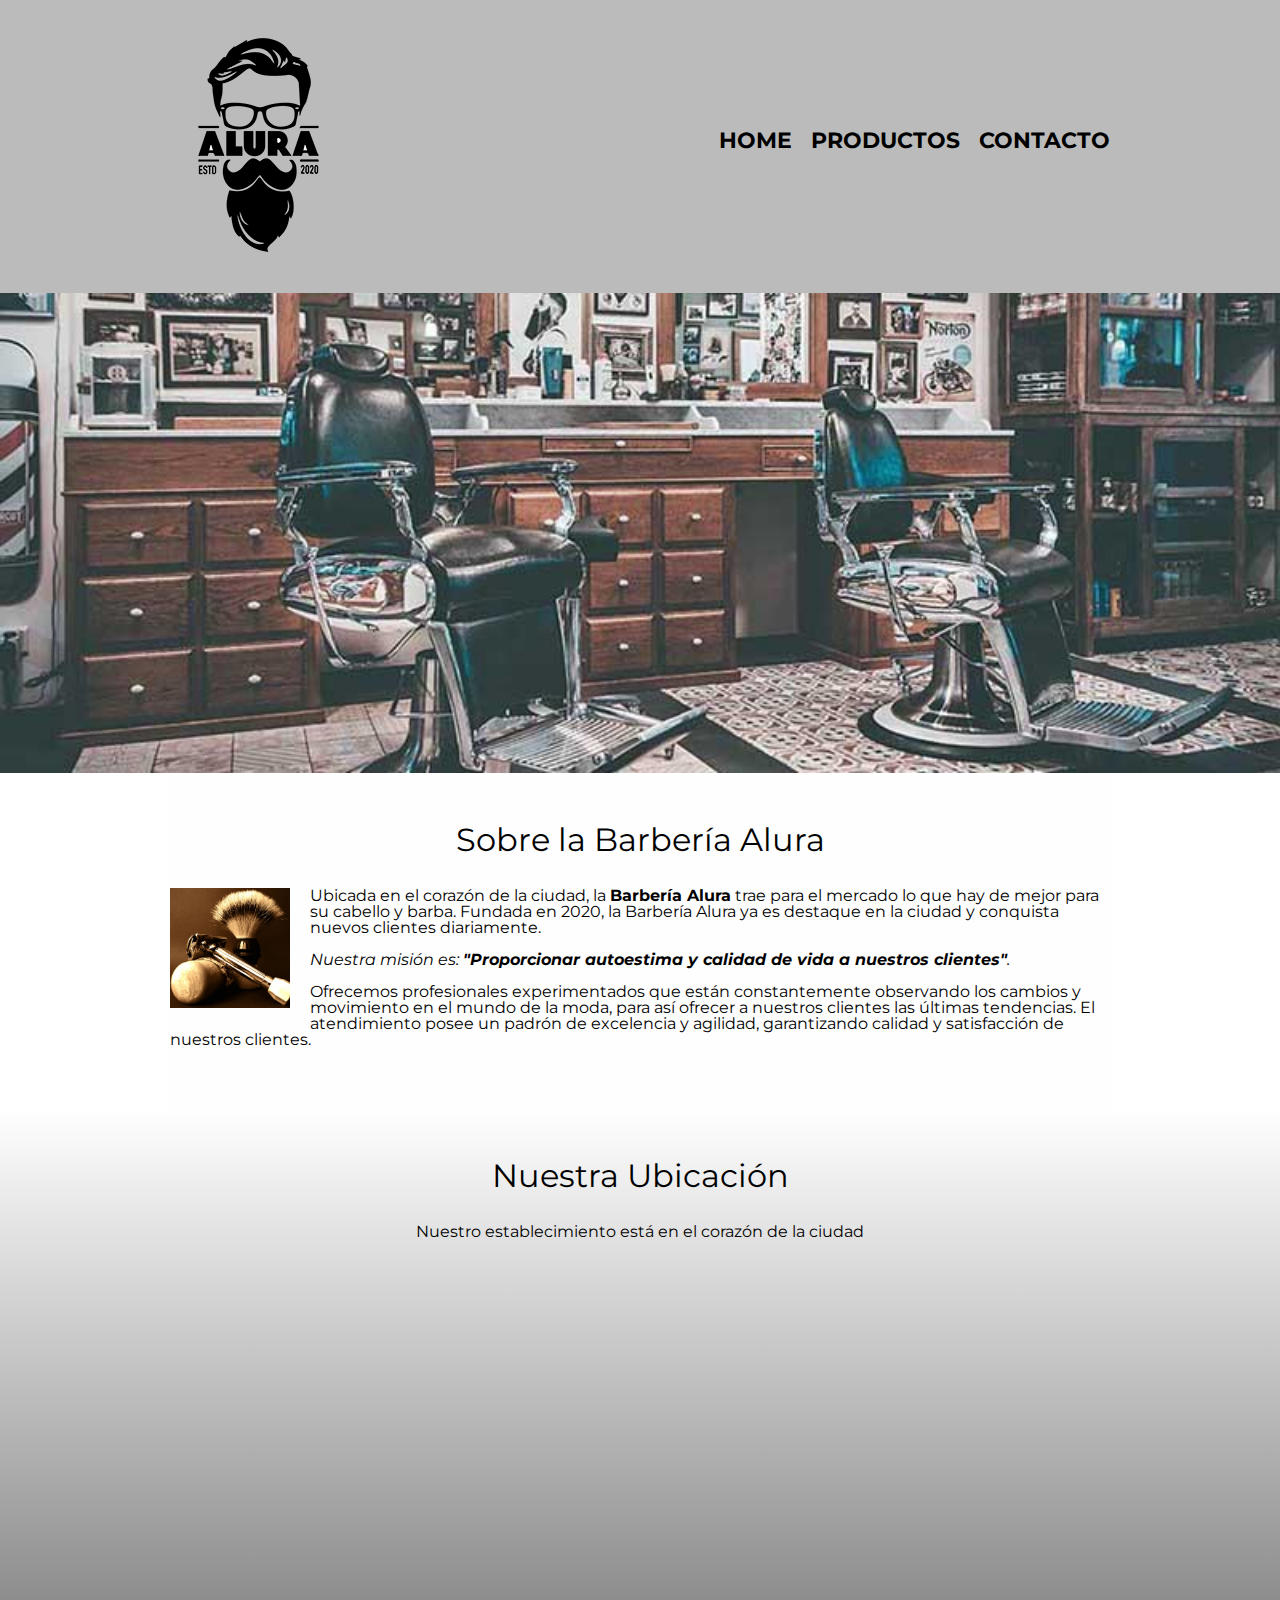
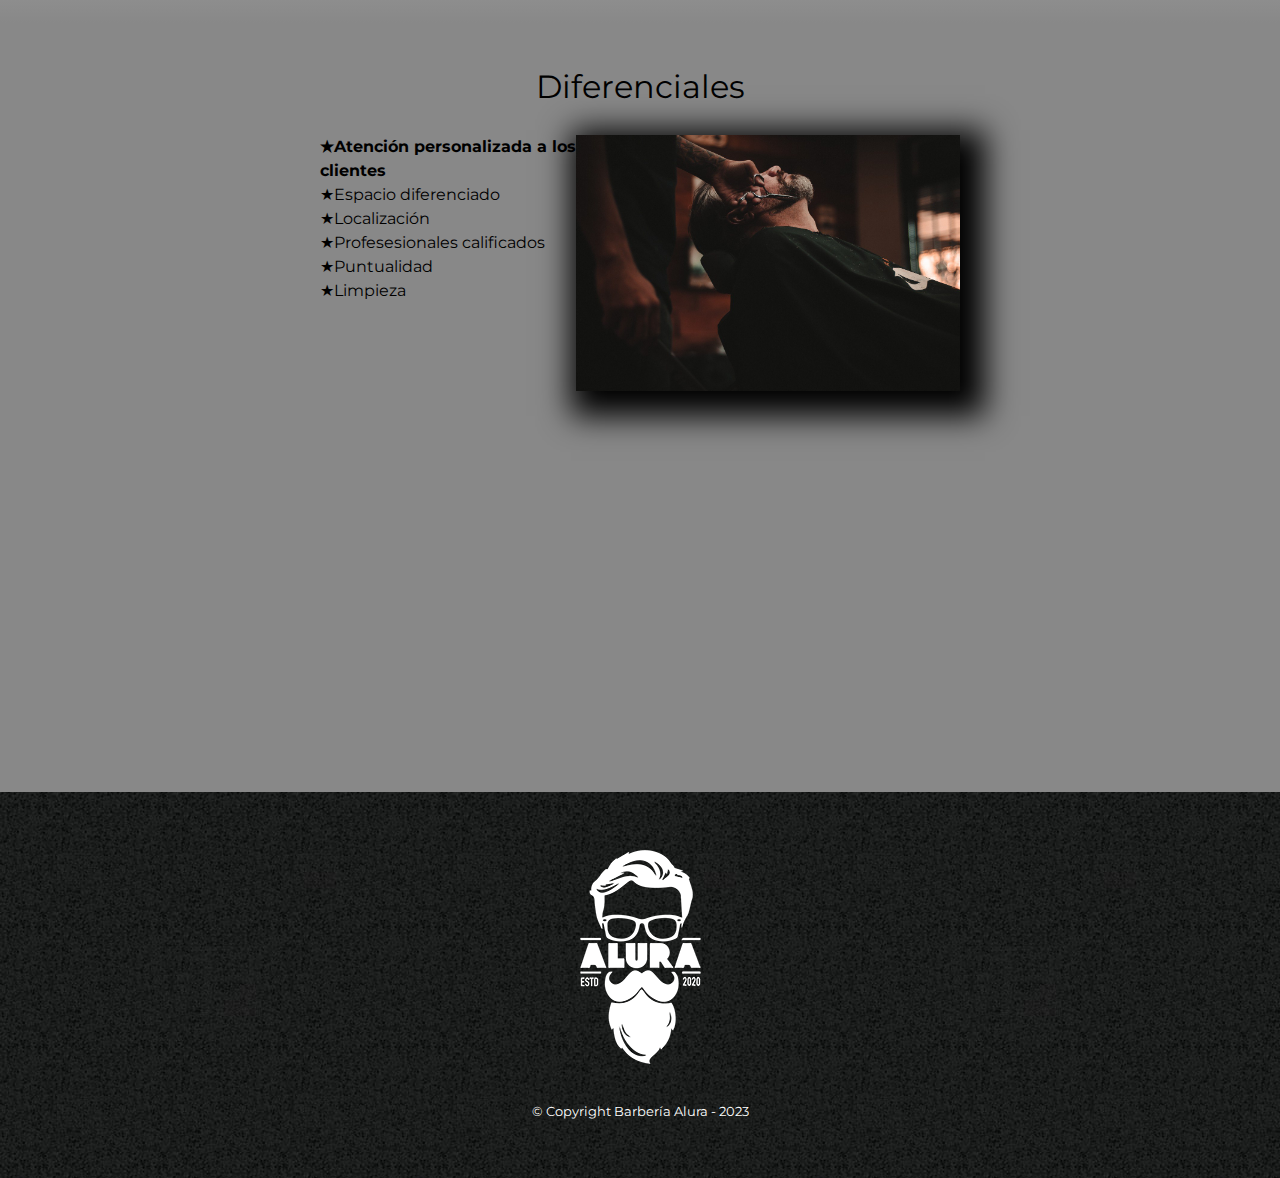
<file: index.html>
<!DOCTYPE html>
<html lang="es">
<head>
    <meta charset="UTF-8">
    <meta http-equiv="X-UA-Compatible" content="IE=edge">
    <meta name="viewport" content="width=device-width, initial-scale=1.0">
    <title>Barbería Alura</title>
    <link rel="stylesheet" href="./src/css/reset.css">
    <link rel="stylesheet" href="./src/css/style.css">
    <link rel="preconnect" href="https://fonts.googleapis.com">
    <link rel="preconnect" href="https://fonts.gstatic.com" crossorigin>
    <link href="https://fonts.googleapis.com/css2?family=Montserrat:wght@300&display=swap" rel="stylesheet">
</head>
<body>
    <header>
        <div class="caja">
            <h1><img src="./src/assets/logo.png"></h1>
            <nav>
                <ul>
                    <li><a href="./index.html">Home</a></li>
                    <li><a href="./productos.html">Productos</a></li>
                    <li><a href="./contacto.html">Contacto</a></li>
                </ul>
            </nav>
        </div>
    </header>
    <img class="banner" src="./src/assets/banner.jpg">
    <main>
        <section class="principal">

            <h2 class="titulo-principal">Sobre la Barbería Alura</h2>

            <img src="./src/assets/utensilios.jpg" alt="utensilios" class="utensilios">
    
            <p>Ubicada en el corazón de la ciudad, la <strong>Barbería Alura</strong> trae para el mercado lo que hay de mejor para su cabello y barba. Fundada en 2020, la Barbería Alura ya es destaque en la ciudad y conquista nuevos clientes diariamente.</p>
    
            <p id="mision"><em>Nuestra misión es: <strong>"Proporcionar autoestima y calidad de vida a nuestros clientes"</strong>.</em></p>
    
            <p>Ofrecemos profesionales experimentados que están constantemente observando los cambios y movimiento en el mundo de la moda, para así ofrecer a nuestros clientes las últimas tendencias. El atendimiento posee un padrón de excelencia y agilidad, garantizando calidad y satisfacción de nuestros clientes.</p> 
    
        </section>
        <section class="mapa">
            <h3 class="titulo-principal">Nuestra Ubicación</h3>
            <p>Nuestro establecimiento está en el corazón de la ciudad</p>
            <div class="mapa-contenido">
                <iframe src="https://www.google.com/maps/embed?pb=!1m18!1m12!1m3!1d3656.4289779950755!2d-46.63605992532567!3d-23.588943462604906!2m3!1f0!2f0!3f0!3m2!1i1024!2i768!4f13.1!3m3!1m2!1s0x94ce5a2b2ed7f3a1%3A0xab35da2f5ca62674!2sCaelum%20-%20Education%20and%20Innovation!5e0!3m2!1ses-419!2smx!4v1682387944726!5m2!1ses-419!2smx" width="100%" height="300px" style="border:0;" allowfullscreen="" loading="lazy" referrerpolicy="no-referrer-when-downgrade"></iframe>
            </div>
        </section>
        <section class="diferenciales">
    
            <h3 class="titulo-principal">Diferenciales</h3>
            <div class="contenido-diferenciales">
                <ul class="lista-diferenciales">
                    <li class="items">Atención personalizada a los clientes</li>
                    <li class="items">Espacio diferenciado</li>
                    <li class="items">Localización</li>
                    <li class="items">Profesesionales calificados</li>
                    <li class="items">Puntualidad</li>
                    <li class="items">Limpieza</li>
                </ul><img src="./src/assets/diferenciales.jpg" class="imagen-diferenciales">
            </div>
            <div class="video">
                <iframe width="100%" height="315" src="https://www.youtube.com/embed/wcVVXUV0YUY" title="YouTube video player" frameborder="0" allow="accelerometer; autoplay; clipboard-write; encrypted-media; gyroscope; picture-in-picture; web-share" allowfullscreen></iframe>
            </div>
        </section>        
    </main>
    
    <footer>
        <img src="./src/assets/logo-blanco.png" alt="alura">
        <p class="copyright">&copy Copyright Barbería Alura - 2023</p>
    </footer>
</body>
</html>
</file>
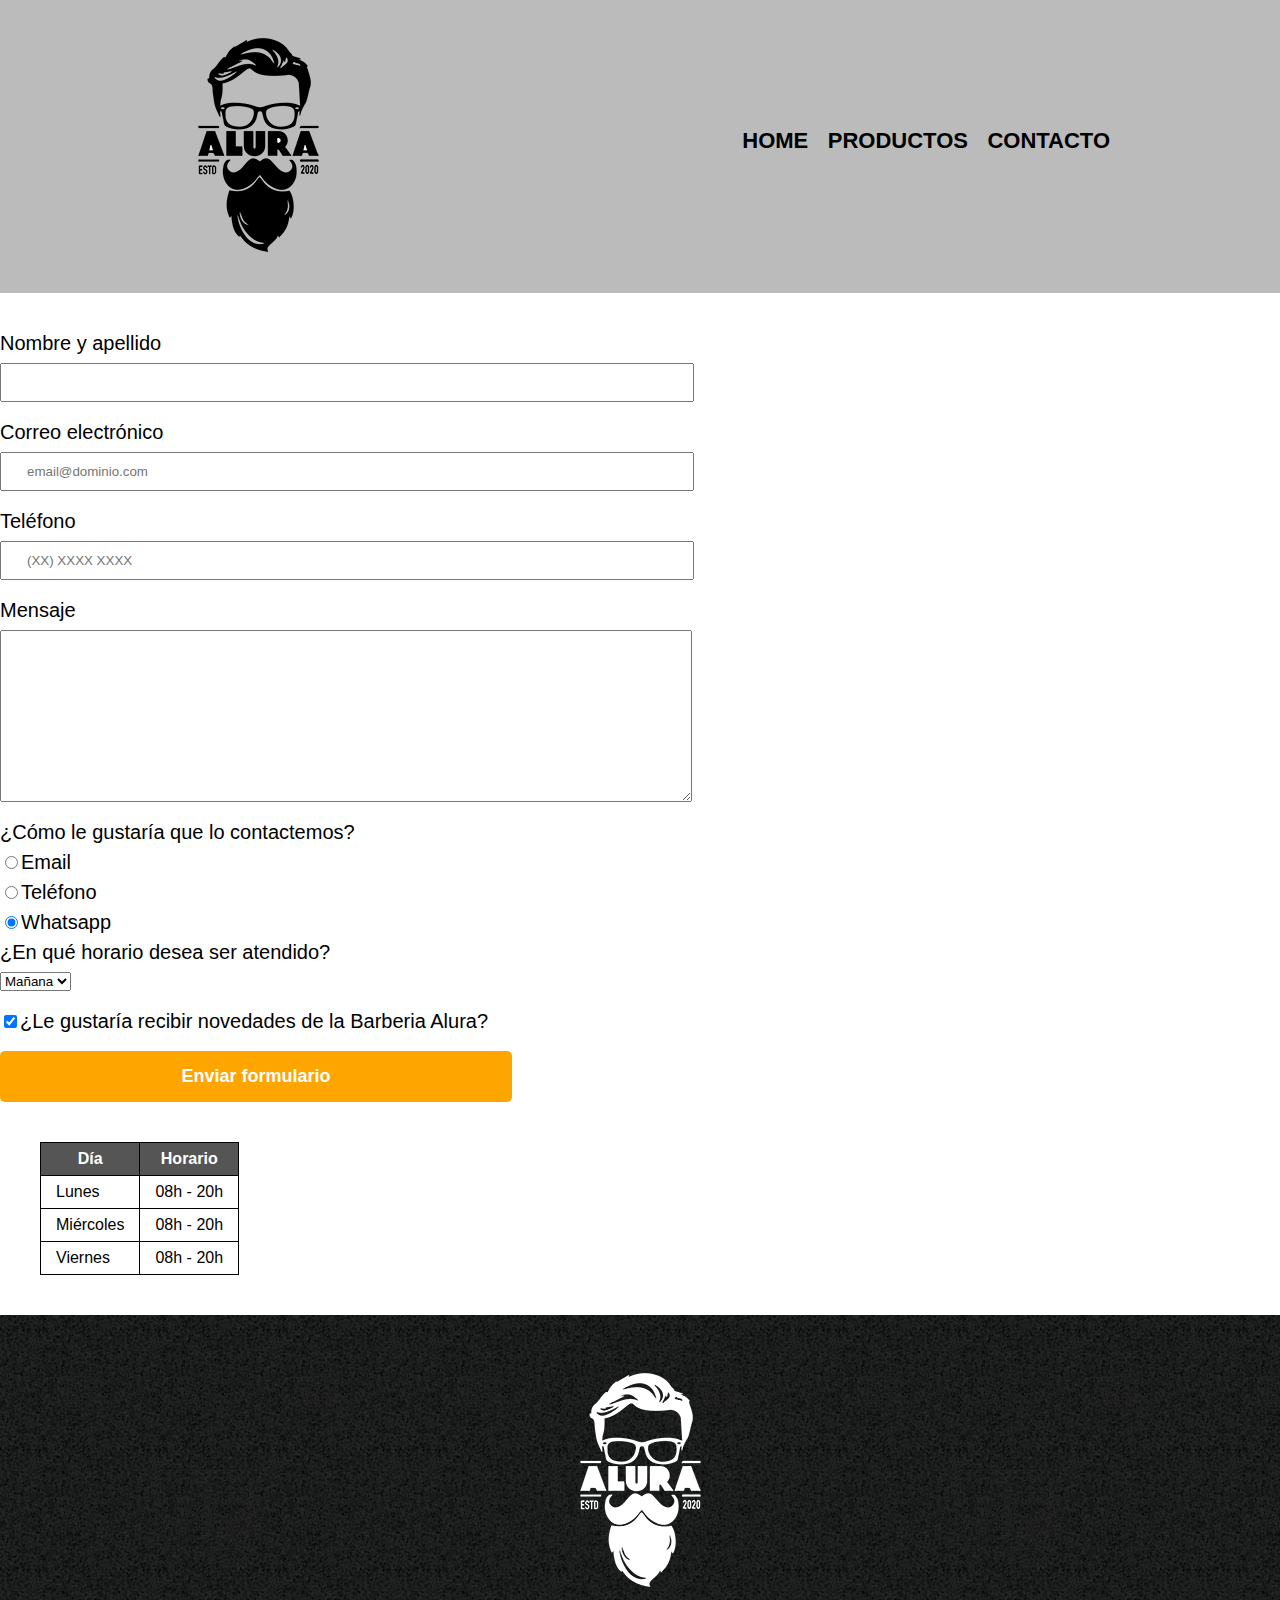
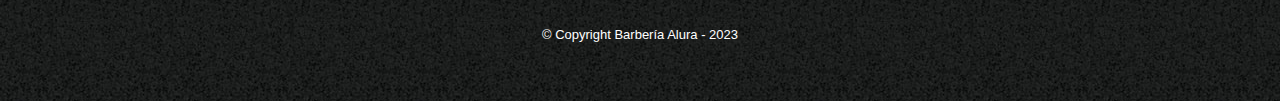
<file: contacto.html>
<!DOCTYPE html>
<html lang="es">
<head>
    <meta charset="UTF-8">
    <meta http-equiv="X-UA-Compatible" content="IE=edge">
    <meta name="viewport" content="width=device-width, initial-scale=1.0">
    <title>Contacto - Barberia Alura</title>
    <link rel="stylesheet" href="./src/css/reset.css">
    <link rel="stylesheet" href="./src/css/style.css">
</head>
<body>
    <header>
        <div class="caja">
            <h1><img src="./src/assets/logo.png"></h1>
            <nav>
                <ul>
                    <li><a href="./index.html">Home</a></li>
                    <li><a href="./productos.html">Productos</a></li>
                    <li><a href="./contacto.html">Contacto</a></li>
                </ul>
            </nav>
        </div>
    </header>
    <main>
        <form action="">
            <label for="nombre">Nombre y apellido</label>
            <input type="text" id="nombre" class="input-padron" required>
            <label for="correo">Correo electrónico</label>
            <input type="email" id="correo" class="input-padron" required placeholder="email@dominio.com">
            <label for="telefono">Teléfono</label>
            <input type="tel" id="telefono" class="input-padron" required placeholder="(XX) XXXX XXXX">
            <label for="mensaje">Mensaje</label>
            <textarea name="" id="mensaje" cols="70" rows="10" class="input-padron" required></textarea>

            <fieldset>
                <legend>¿Cómo le gustaría que lo contactemos?</legend>
                
                <label for="radio-email"><input type="radio" name="contacto" value="email" id="radio-email">Email</label>
                <label for="radio-telefono"><input type="radio" name="contacto" value="telefono" id="radio-telefono">Teléfono</label>
                <label for="radio-whatsapp"><input type="radio" name="contacto" value="whatsapp" id="radio-whatsapp" checked>Whatsapp</label>
            </fieldset>
            <fieldset>
                <legend>¿En qué horario desea ser atendido?</legend>

                <select name="" id="">
                    <option value="">Mañana</option>
                    <option value="">Tarde</option>
                    <option value="">Noche</option>
                </select>
            </fieldset>

            <label class="checkbox"><input type="checkbox" name="" id="" checked>¿Le gustaría recibir novedades de la Barberia Alura?</label>
            
            <input type="submit" value="Enviar formulario" class="enviar">
        </form>
        <table>
            <thead>
                <tr>
                    <th>Día</th>
                    <th>Horario</th>
                </tr>
            </thead>
            <tbody>
                <tr>
                    <td>Lunes</td>
                    <td>08h - 20h</td>
                </tr>
                <tr>
                    <td>Miércoles</td>
                    <td>08h - 20h</td>
                </tr>
                <tr>
                    <td>Viernes</td>
                    <td>08h - 20h</td>
                </tr>
            </tbody>
        </table>
    </main>
    <footer>
        <img src="./src/assets/logo-blanco.png" alt="alura">
        <p class="copyright">&copy Copyright Barbería Alura - 2023</p>
    </footer>
</body>
</html>
</file>
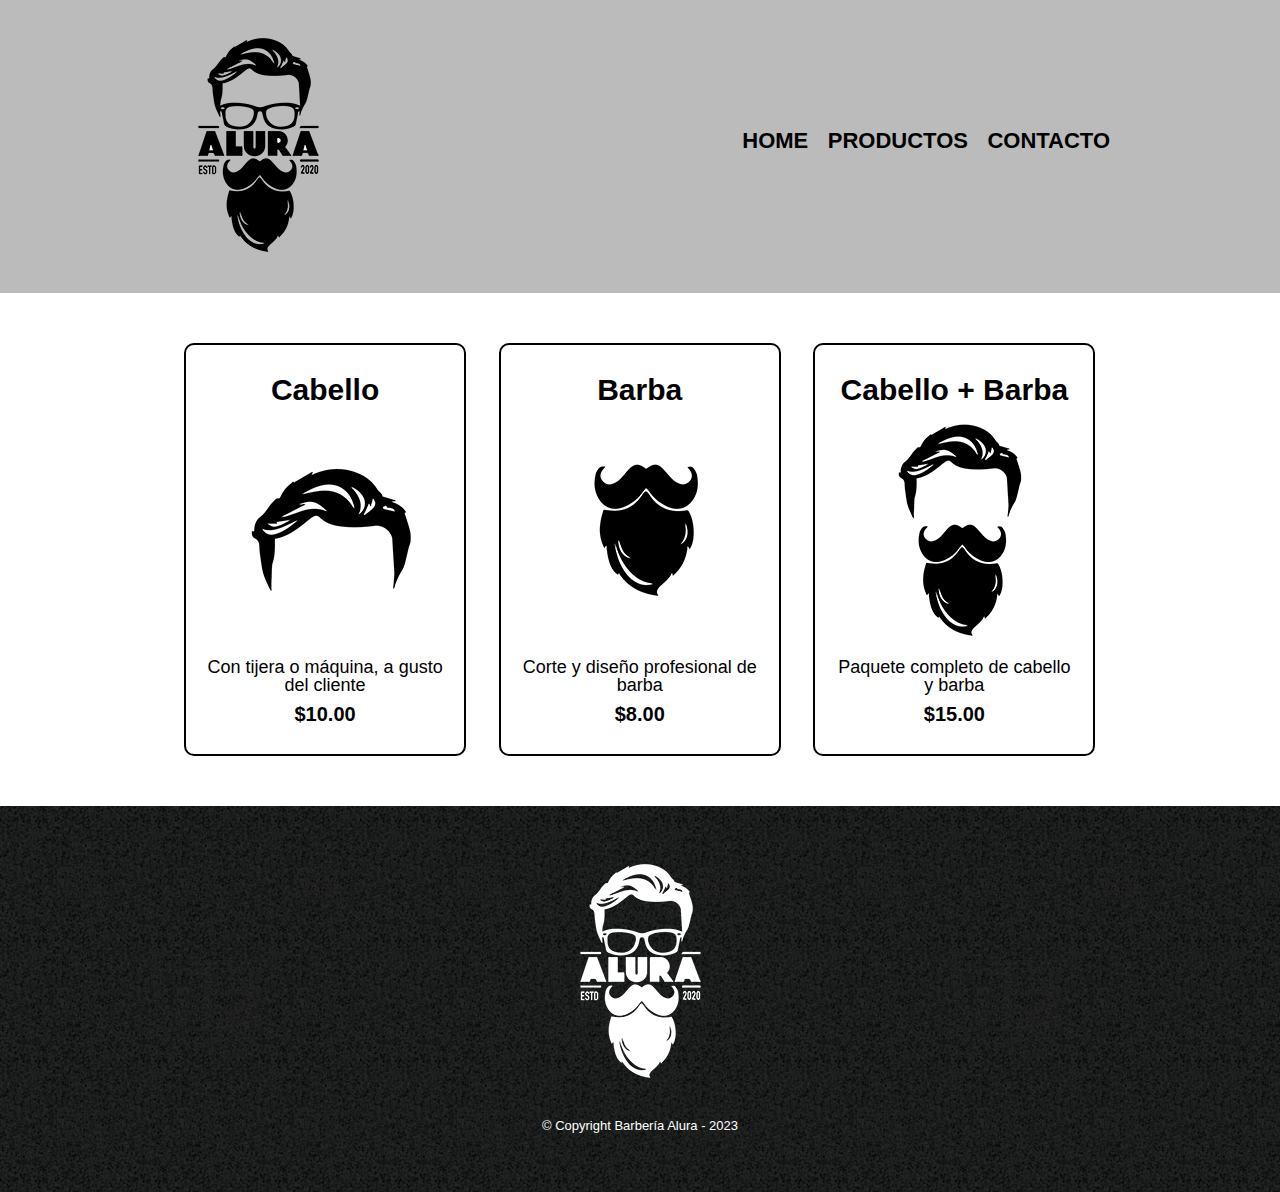
<file: productos.html>
<!DOCTYPE html>
<html lang="es">
<head>
    <meta charset="UTF-8">
    <meta http-equiv="X-UA-Compatible" content="IE=edge">
    <meta name="viewport" content="width=device-width, initial-scale=1.0">
    <title>Productos - Barbería Alura</title>
    <link rel="stylesheet" href="./src/css/reset.css">
    <link rel="stylesheet" href="./src/css/style.css">
</head>
<body>
    <header>
        <div class="caja">
            <h1><img src="./src/assets/logo.png"></h1>
            <nav>
                <ul>
                    <li><a href="./index.html">Home</a></li>
                    <li><a href="./productos.html">Productos</a></li>
                    <li><a href="./contacto.html">Contacto</a></li>
                </ul>
            </nav>
        </div>
    </header>
    <main>
        <ul class="productos">
            <li>
                <h2>Cabello</h2>
                <img src="./src/assets/cabello.jpg" alt="cabello">
                <p class="producto-descripcion">Con tijera o máquina, a gusto del cliente</p>
                <p class="producto-precio">$10.00</p>
            </li>
            <li>
                <h2>Barba</h2>
                <img src="./src/assets/barba.jpg" alt="barba">
                <p class="producto-descripcion">Corte y diseño profesional de barba</p>
                <p class="producto-precio">$8.00</p>
                
            </li>
            <li>
                <h2>Cabello + Barba</h2>
                <img src="./src/assets/cabello+barba.jpg" alt="cabello mas barba">
                <p class="producto-descripcion">Paquete completo de cabello y barba</p>
                <p class="producto-precio">$15.00</p>
                
            </li>
        </ul>
    </main>
    <footer>
        <img src="./src/assets/logo-blanco.png" alt="alura">
        <p class="copyright">&copy Copyright Barbería Alura - 2023</p>
    </footer>
</body>
</html>
</file>
<file: src/css/style.css>
body{
    font-family: 'Montserrat', sans-serif;
}

header {
    background-color: #BBBBBB;
    padding: 20px 0;
}

.caja {
    width: 940px;
    position: relative;
    margin: 0 auto;
}

nav {
    position: absolute;
    top: 110px;
    right: 0px;
}

nav li {
    display: inline;
    margin: 0 0 0 15px;
}

nav a {
    text-transform: uppercase;
    color: #000000;
    font-weight: bold;
    font-size: 22px;
    text-decoration: none;
}

nav a:hover{
    color: #c78c19;
    text-decoration: underline;
}

.productos {
    width: 940px;
    margin: 0 auto;
    padding: 50px;
}

.productos li{
    display: inline-block;
    text-align: center;
    width: 30%;
    vertical-align: top;
    margin: 0 1.5%;
    padding: 30px 20px;
    box-sizing: border-box;
    border: 2px solid #000000;
    border-radius: 10px;
}

.productos li:hover{
    border-color: #c78c19;
}

.productos li:active{
    border-color: #088c19;
}

.productos h2 {
    font-size: 30px;
    font-weight: bold;
}

.productos li:hover h2{
    font-size: 33px;
}

.producto-descripcion {
    font-size: 18px;
}

.producto-precio {
    font-size: 20px;
    font-weight: bold;
    margin-top: 10px;
}

footer{
    text-align: center;
    background: url(../assets/bg.jpg);
    padding: 40px;
}

.copyright{
    color: #fff;
    font-size: 13px;
    margin: 20px;
}

form{
    margin: 40px 0;
}

form label, form legend{
    display: block;
    font-size: 20px;
    margin: 0 0 10px;
}

.input-padron{
    display: block;
    margin: 0 0 20px;
    padding: 10px 25px;
    width: 50%;
}

.checkbox{
    margin: 20px 0;
}

.enviar{
    width: 40%;
    padding: 15px 0;
    font-size: 18px;
    font-weight: bold;
    color: white;
    background: orange;
    border: none;
    border-radius: 5px;
    transition: 1s;
    cursor: pointer;
}

.enviar:hover{
    background: darkorange;
    transform: scale(1.2);
}

table{
    margin: 40px 40px;
}

thead{
    background: #555555;
    color: white;
    font-weight: bold;
}

td, th{
    border: 1px solid #000000;
    padding: 8px 15px;
}

.principal{
    padding: 3em 0;
    background: #fefefe;
    width: 940px;
    margin: 0 auto;
}

.banner{
    width: 100%;
}

.titulo-principal{
    text-align: center;
    font-size: 2em;
    margin: 0 0 1em;
    clear: left;
}


.principal p{
    margin: 0 0 1em;
}

.principal strong{
    font-weight: bold;
}

.principal em{
    font-style: italic;
}

.utensilios{
    width: 120px;
    float: left;
    margin: 0 20px 20px 0;
}

.mapa{
    padding: 3em 0;
    background: linear-gradient(#fefefe, #888888);
}

.mapa p{
    margin: 0 0 2em;
    text-align: center;
}

.mapa-contenido{
    width: 940px;
    margin: 0 auto;
}

.diferenciales{
    padding: 3em 0;
    background: #888888;
    
}
.contenido-diferenciales{
    width: 640px;
    margin: 0 auto;
}

.lista-diferenciales{
    width: 40%;
    display: inline-block;
    vertical-align: top;
}

.items{
    line-height: 1.5;
}

.items::before{
    content: "★";
}

.items:first-child{
    font-weight: bold;
}

.imagen-diferenciales{
    width: 60%;
    transition: 400ms;
    box-shadow: 10px 10px 30px 15px #000000;
}

.imagen-diferenciales:hover{
    opacity: 0.3;
}

.video{
    width: 560px;
    margin: 1em auto;
}

@media screen and (max-width:480px) {
    h1{
        text-align: center;
    }
    nav{
        position: static;
    }
    .caja, .principal, .mapa-contenido, .contenido-diferenciales, .video{
        width: auto;
    }
    .lista-diferenciales, .imagen-diferenciales{
        width: 100%;
    }
    
}
</file>
